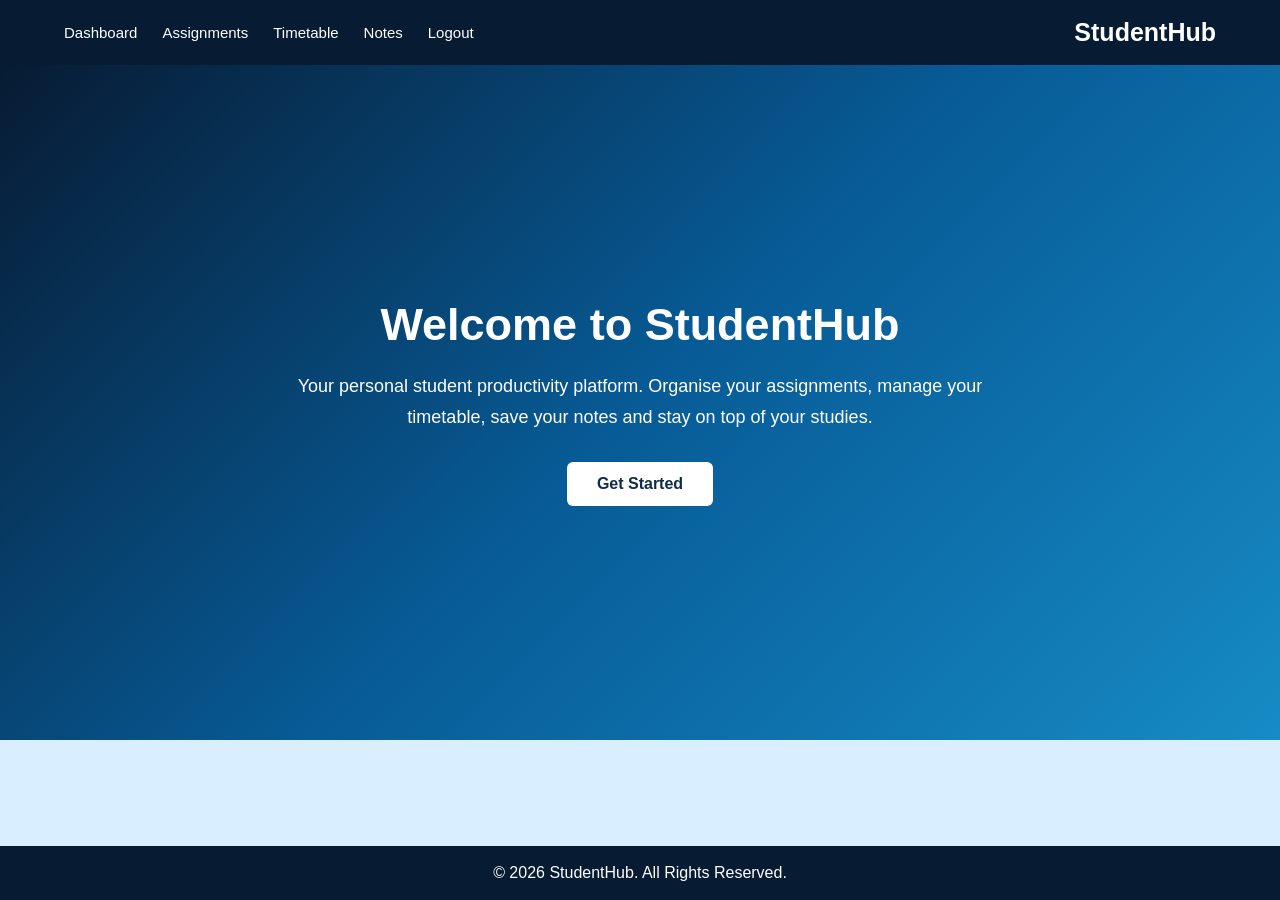
<file: index.html>
<!DOCTYPE html>
<html lang="en">
<head>
    <meta charset="UTF-8">
    <meta name="viewport" content="width=device-width, initial-scale=1.0">
    <title>StudentHub | Home</title>
    <link rel="stylesheet" href="style.css">
</head>
<body>

   
<header>
    <nav class="navbar">

        <ul>
            <li><a href="dashboard.html">Dashboard</a></li>
            <li><a href="assignments.html">Assignments</a></li>
            <li><a href="timetable.html">Timetable</a></li>
            <li><a href="notes.html">Notes</a></li>
            <li><a href="login.html" id="logoutLink">Logout</a></li>
        </ul>

        <h2>StudentHub</h2>

    </nav>
</header>


    <main>
        <section class="hero">
            <div class="hero-content">
                <h1>Welcome to StudentHub</h1>

                <p>
                    Your personal student productivity platform.
                    Organise your assignments, manage your timetable,
                    save your notes and stay on top of your studies.
                </p>

                <a href="signup.html" class="hero-button">Get Started</a>
            </div>
        </section>
    </main>

    <footer>
        <p>&copy; 2026 StudentHub. All Rights Reserved.</p>
    </footer>

</body>
</html>
</file>
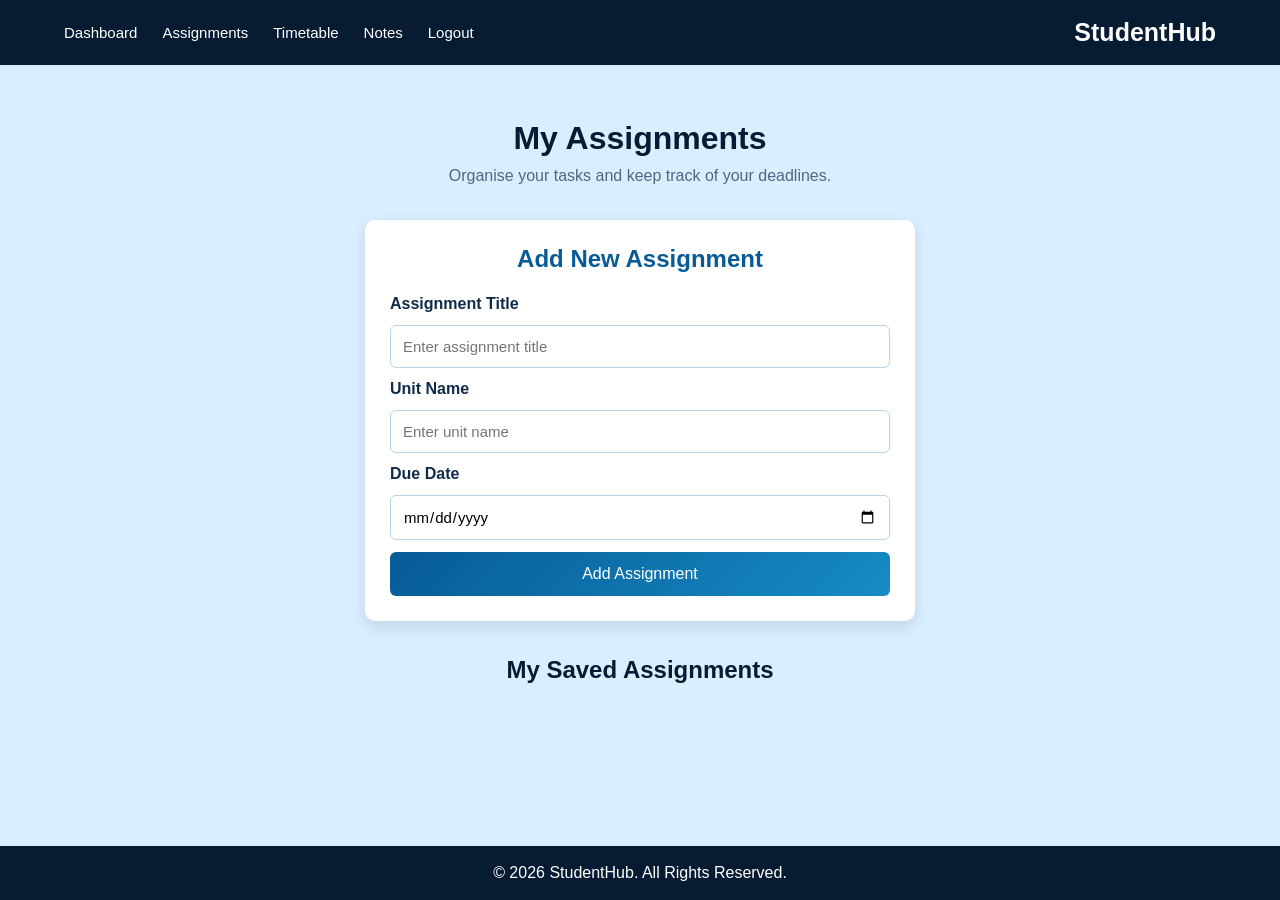
<file: assignments.html>
<!DOCTYPE html>
<html lang="en">
<head>
    <meta charset="UTF-8">
    <meta name="viewport" content="width=device-width, initial-scale=1.0">
    <title>StudentHub | Assignments</title>
    <link rel="stylesheet" href="style.css">
</head>
<body>

   
<header>
    <nav class="navbar">

        <ul>
            <li><a href="dashboard.html">Dashboard</a></li>
            <li><a href="assignments.html">Assignments</a></li>
            <li><a href="timetable.html">Timetable</a></li>
            <li><a href="notes.html">Notes</a></li>
            <li><a href="login.html" id="logoutLink">Logout</a></li>
        </ul>

        <h2>StudentHub</h2>

    </nav>
</header>


    <main class="assignments-page">

        <div class="page-heading">
            <h1>My Assignments</h1>
            <p>Organise your tasks and keep track of your deadlines.</p>
        </div>

        <form class="assignment-form" id="assignmentForm">

            <h2>Add New Assignment</h2>

            <label for="assignmentTitle">Assignment Title</label>
            <input type="text" id="assignmentTitle" placeholder="Enter assignment title" required>

            <label for="assignmentUnit">Unit Name</label>
            <input type="text" id="assignmentUnit" placeholder="Enter unit name" required>

            <label for="assignmentDate">Due Date</label>
            <input type="date" id="assignmentDate" required>

            <button type="submit">Add Assignment</button>

        </form>

        <section class="assignment-list" id="assignmentList">
            <h2>My Saved Assignments</h2>
        </section>

    </main>

    <footer>
        <p>&copy; 2026 StudentHub. All Rights Reserved.</p>
    </footer>

    <script src="js"></script>

</body>
</html>
</file>
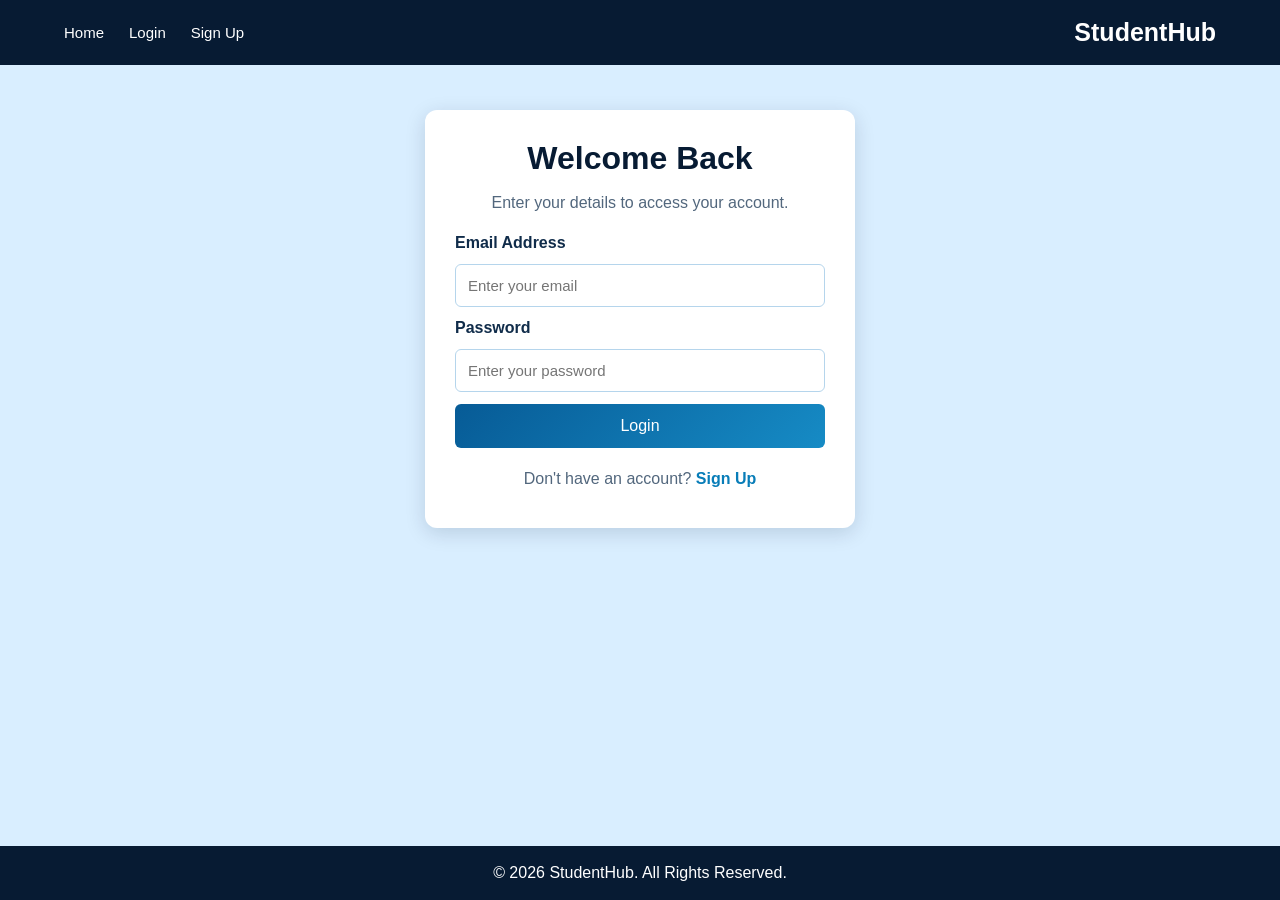
<file: dashboard.html>
<!DOCTYPE html>
<html lang="en">
<head>
    <meta charset="UTF-8">
    <meta name="viewport" content="width=device-width, initial-scale=1.0">
    <title>StudentHub | Dashboard</title>
    <link rel="stylesheet" href="style.css">
</head>
<body>

    
<header>
    <nav class="navbar">

        <ul>
            <li><a href="dashboard.html">Dashboard</a></li>
            <li><a href="assignments.html">Assignments</a></li>
            <li><a href="timetable.html">Timetable</a></li>
            <li><a href="notes.html">Notes</a></li>
            <li><a href="login.html" id="logoutLink">Logout</a></li>
        </ul>

        <h2>StudentHub</h2>

    </nav>
</header>


    <main class="dashboard">

        <div class="dashboard-welcome">
            <h1 id="dashboardWelcome">Welcome to StudentHub!</h1>
            <p>Manage your academic activities from one place.</p>
        </div>

        <div class="dashboard-cards">

            <div class="dashboard-card">
                <h2>Assignments</h2>
                <p>Keep track of your academic tasks and deadlines.</p>
                <h3 id="totalAssignments">0</h3>
                <a href="assignments.html">View Assignments</a>
            </div>

            <div class="dashboard-card">
                <h2>Study Timetable</h2>
                <p>Organise your study sessions and manage your time.</p>
                <h3 id="totalSessions">0</h3>
                <a href="timetable.html">View Timetable</a>
            </div>

            <div class="dashboard-card">
                <h2>My Notes</h2>
                <p>Save and access your important study notes.</p>
                <h3 id="totalNotes">0</h3>
                <a href="notes.html">View Notes</a>
            </div>

        </div>

    </main>

    <footer>
        <p>&copy; 2026 StudentHub. All Rights Reserved.</p>
    </footer>

    <script src="js"></script>

</body>
</html>
</file>
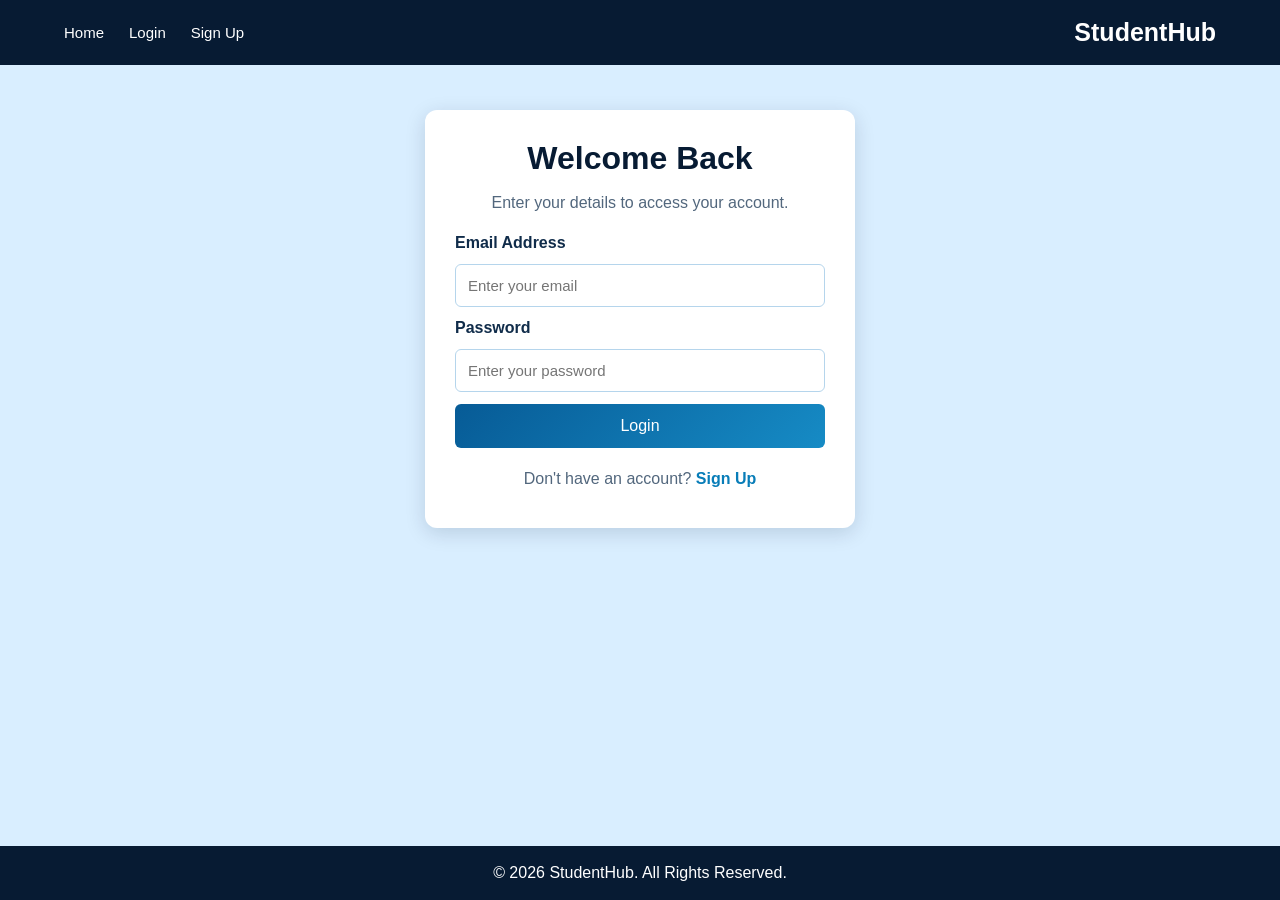
<file: login.html>
<!DOCTYPE html>
<html lang="en">
<head>
    <meta charset="UTF-8">
    <meta name="viewport" content="width=device-width, initial-scale=1.0">
    <title>StudentHub | Login</title>
    <link rel="stylesheet" href="style.css">
</head>
<body>

    
<header>
    <nav class="navbar">

        <ul>
            <li><a href="index.html">Home</a></li>
            <li><a href="login.html">Login</a></li>
            <li><a href="signup.html">Sign Up</a></li>
        </ul>

        <h2>StudentHub</h2>

    </nav>
</header>


    <main>
        <div class="login-container">

            <form class="login-form" id="loginForm">

                <h1>Welcome Back</h1>
                <p>Enter your details to access your account.</p>

                <label for="loginEmail">Email Address</label>
                <input type="email" id="loginEmail" placeholder="Enter your email" required>

                <label for="loginPassword">Password</label>
                <input type="password" id="loginPassword" placeholder="Enter your password" required>

                <button type="submit">Login</button>

                <p class="signup-link">
                    Don't have an account?
                    <a href="signup.html">Sign Up</a>
                </p>

            </form>

        </div>
    </main>

    <footer>
        <p>&copy; 2026 StudentHub. All Rights Reserved.</p>
    </footer>

    <script src="js"></script>

</body>
</html>
</file>
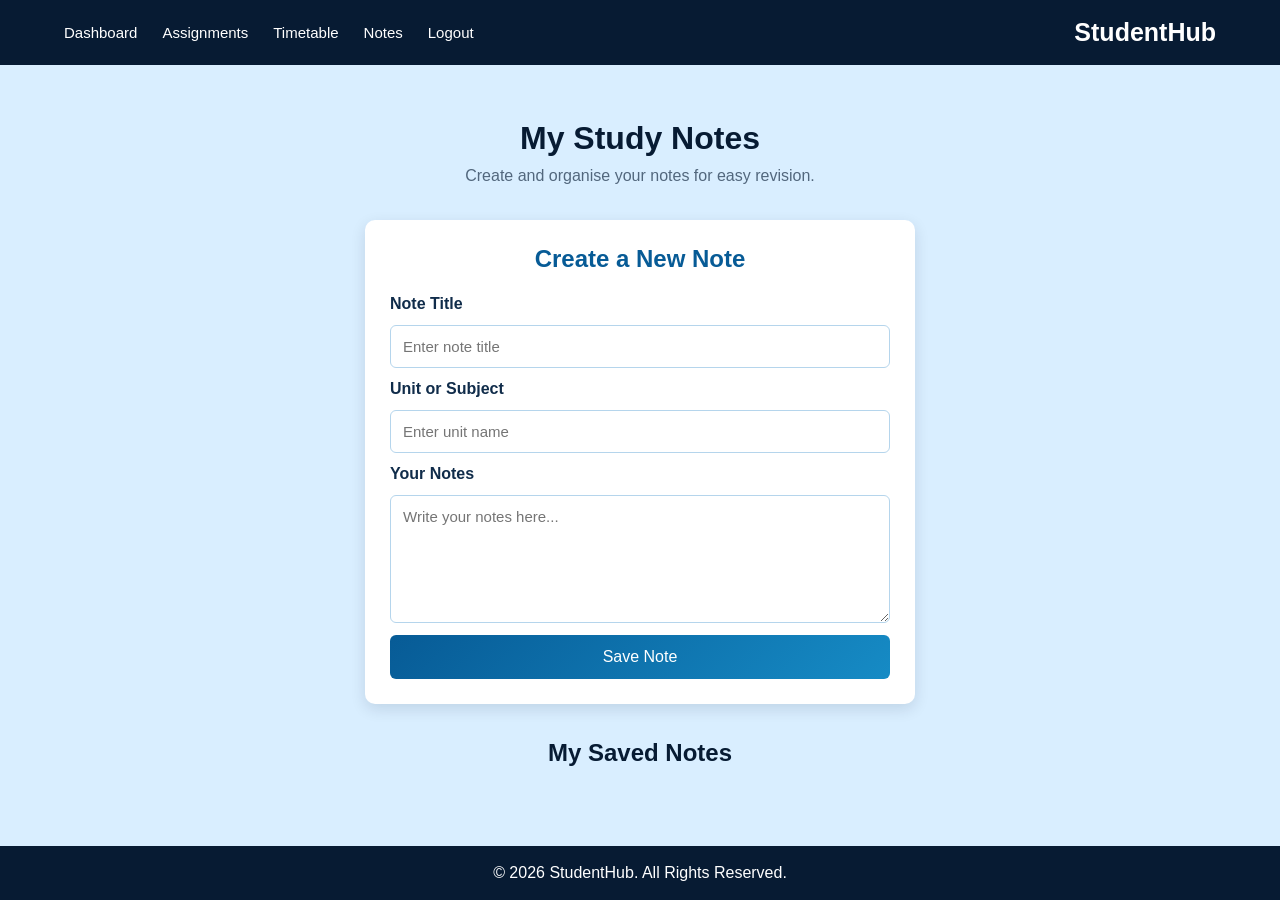
<file: notes.html>
<!DOCTYPE html>
<html lang="en">
<head>
    <meta charset="UTF-8">
    <meta name="viewport" content="width=device-width, initial-scale=1.0">
    <title>StudentHub | Notes</title>
    <link rel="stylesheet" href="style.css">
</head>
<body>

    
<header>
    <nav class="navbar">

        <ul>
            <li><a href="dashboard.html">Dashboard</a></li>
            <li><a href="assignments.html">Assignments</a></li>
            <li><a href="timetable.html">Timetable</a></li>
            <li><a href="notes.html">Notes</a></li>
            <li><a href="login.html" id="logoutLink">Logout</a></li>
        </ul>

        <h2>StudentHub</h2>

    </nav>
</header>


    <main class="notes-page">

        <div class="page-heading">
            <h1>My Study Notes</h1>
            <p>Create and organise your notes for easy revision.</p>
        </div>

        <form class="notes-form" id="notesForm">

            <h2>Create a New Note</h2>

            <label for="noteTitle">Note Title</label>
            <input type="text" id="noteTitle" placeholder="Enter note title" required>

            <label for="noteUnit">Unit or Subject</label>
            <input type="text" id="noteUnit" placeholder="Enter unit name" required>

            <label for="noteContent">Your Notes</label>
            <textarea id="noteContent" placeholder="Write your notes here..." rows="6" required></textarea>

            <button type="submit">Save Note</button>

        </form>

        <section class="saved-notes" id="savedNotes">
            <h2>My Saved Notes</h2>
        </section>

    </main>

    <footer>
        <p>&copy; 2026 StudentHub. All Rights Reserved.</p>
    </footer>

    <script src="js"></script>

</body>
</html>
</file>
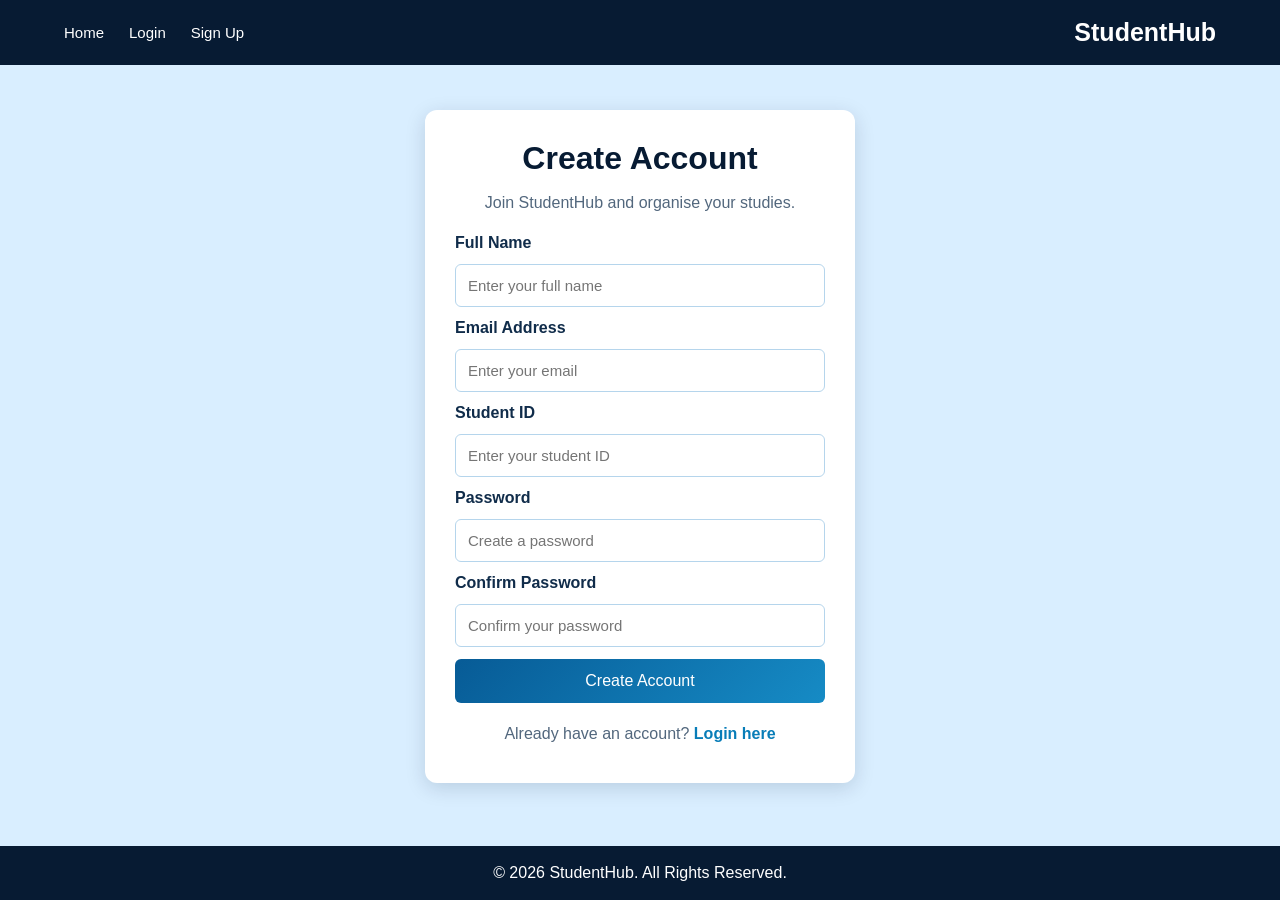
<file: signup.html>
<!DOCTYPE html>
<html lang="en">
<head>
    <meta charset="UTF-8">
    <meta name="viewport" content="width=device-width, initial-scale=1.0">
    <title>StudentHub | Sign Up</title>
    <link rel="stylesheet" href="style.css">
</head>
<body>

    
<header>
    <nav class="navbar">

        <ul>
            <li><a href="index.html">Home</a></li>
            <li><a href="login.html">Login</a></li>
            <li><a href="signup.html">Sign Up</a></li>
        </ul>

        <h2>StudentHub</h2>

    </nav>
</header>


    <main>
        <div class="signup-container">

            <form class="signup-form" id="signupForm">

                <h1>Create Account</h1>
                <p>Join StudentHub and organise your studies.</p>

                <label for="fullName">Full Name</label>
                <input type="text" id="fullName" placeholder="Enter your full name" required>

                <label for="email">Email Address</label>
                <input type="email" id="email" placeholder="Enter your email" required>

                <label for="studentId">Student ID</label>
                <input type="text" id="studentId" placeholder="Enter your student ID" required>

                <label for="password">Password</label>
                <input type="password" id="password" placeholder="Create a password" required>

                <label for="confirmPassword">Confirm Password</label>
                <input type="password" id="confirmPassword" placeholder="Confirm your password" required>

                <button type="submit">Create Account</button>

                <p class="login-link">
                    Already have an account?
                    <a href="login.html">Login here</a>
                </p>

            </form>

        </div>
    </main>

    <footer>
        <p>&copy; 2026 StudentHub. All Rights Reserved.</p>
    </footer>

    <script src="js"></script>

</body>
</html>
</file>
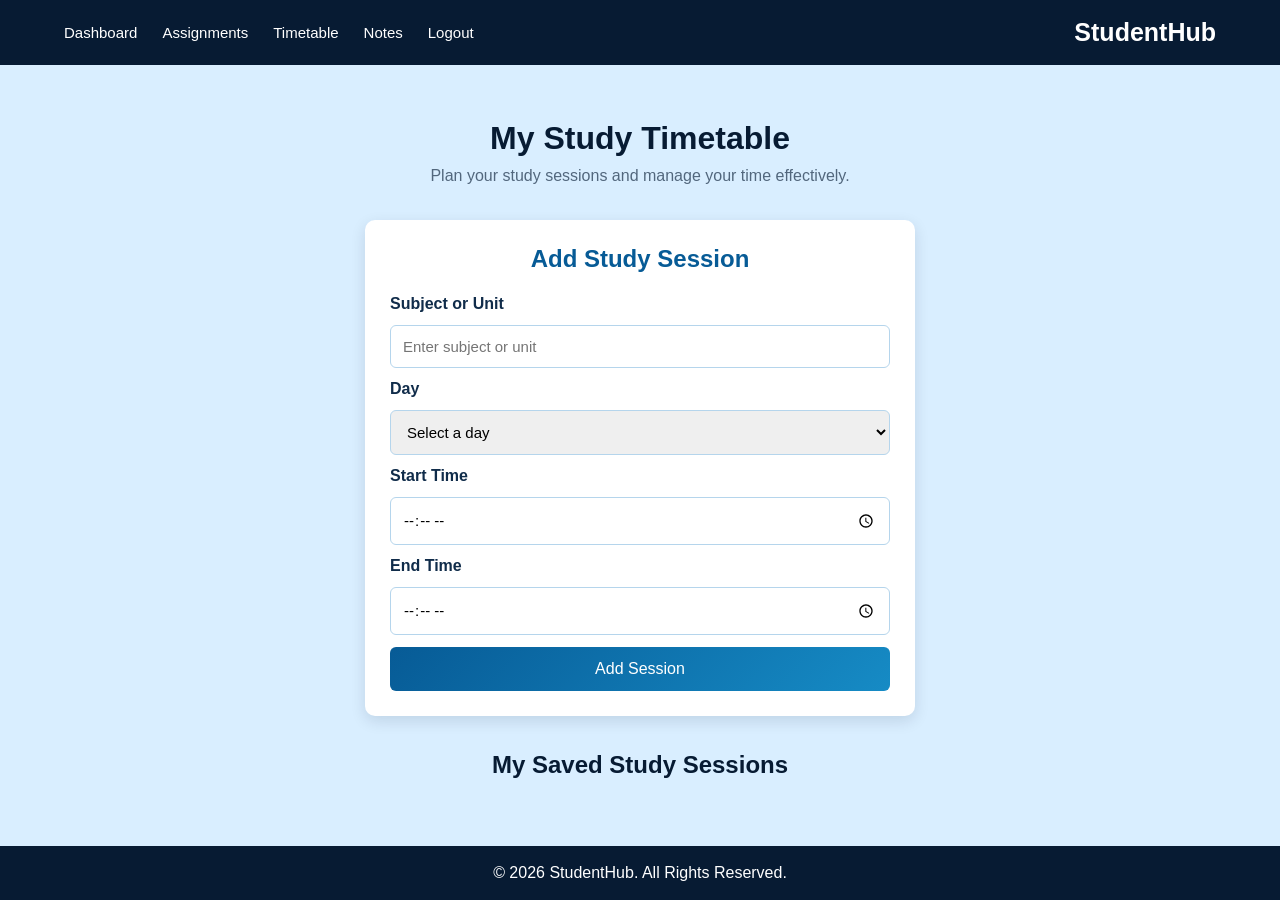
<file: timetable.html>
<!DOCTYPE html>
<html lang="en">
<head>
    <meta charset="UTF-8">
    <meta name="viewport" content="width=device-width, initial-scale=1.0">
    <title>StudentHub | Timetable</title>
    <link rel="stylesheet" href="style.css">
</head>
<body>

    
<header>
    <nav class="navbar">

        <ul>
            <li><a href="dashboard.html">Dashboard</a></li>
            <li><a href="assignments.html">Assignments</a></li>
            <li><a href="timetable.html">Timetable</a></li>
            <li><a href="notes.html">Notes</a></li>
            <li><a href="login.html" id="logoutLink">Logout</a></li>
        </ul>

        <h2>StudentHub</h2>

    </nav>
</header>


    <main class="timetable-page">

        <div class="page-heading">
            <h1>My Study Timetable</h1>
            <p>Plan your study sessions and manage your time effectively.</p>
        </div>

        <form class="timetable-form" id="timetableForm">

            <h2>Add Study Session</h2>

            <label for="subject">Subject or Unit</label>
            <input type="text" id="subject" placeholder="Enter subject or unit" required>

            <label for="day">Day</label>
            <select id="day" required>
                <option value="">Select a day</option>
                <option value="Monday">Monday</option>
                <option value="Tuesday">Tuesday</option>
                <option value="Wednesday">Wednesday</option>
                <option value="Thursday">Thursday</option>
                <option value="Friday">Friday</option>
                <option value="Saturday">Saturday</option>
                <option value="Sunday">Sunday</option>
            </select>

            <label for="startTime">Start Time</label>
            <input type="time" id="startTime" required>

            <label for="endTime">End Time</label>
            <input type="time" id="endTime" required>

            <button type="submit">Add Session</button>

        </form>

        <section class="timetable-list" id="timetableList">
            <h2>My Saved Study Sessions</h2>
        </section>

    </main>

    <footer>
        <p>&copy; 2026 StudentHub. All Rights Reserved.</p>
    </footer>

    <script src="js"></script>

</body>
</html>
</file>
<file: style.css>
* {
    margin: 0;
    padding: 0;
    box-sizing: border-box;
    font-family: Arial, sans-serif;
}

body {
    background-color: #D9EEFF;
    color: #102C4A;
    min-height: 100vh;
    display: flex;
    flex-direction: column;
}


/* HEADER */

header {
    background-color: #071B33;
    padding: 18px 5%;
}


.navbar {
    display: flex;
    justify-content: space-between;
    align-items: center;
}

.navbar h2 {
    color: white;
    font-size: 25px;
}

.navbar ul {
    display: flex;
    list-style: none;
    gap: 25px;
}


.navbar a {
    color: white;
    text-decoration: none;
    font-size: 15px;
    transition: 0.3s;
}

.navbar a:hover {
    color: #59C3FF;
}


/* HOMEPAGE */

.hero {
    min-height: 75vh;
    display: flex;
    justify-content: center;
    align-items: center;
    text-align: center;
    padding: 40px 8%;
    background: linear-gradient(135deg, #071B33, #075B96, #168BC5);
    color: white;
}

.hero-content {
    max-width: 750px;
}

.hero h1 {
    font-size: 45px;
    margin-bottom: 20px;
}

.hero p {
    font-size: 18px;
    line-height: 1.7;
    margin-bottom: 30px;
}

.hero-button {
    display: inline-block;
    background-color: white;
    color: #102C4A;
    padding: 13px 30px;
    border-radius: 6px;
    text-decoration: none;
    font-weight: bold;
    transition: 0.3s;
}

.hero-button:hover {
    background-color: #59C3FF;
    color: white;
}


/* SIGNUP AND LOGIN */

.signup-container,
.login-container {
    display: flex;
    justify-content: center;
    align-items: center;
    padding: 45px 20px;
}

.signup-form,
.login-form {
    background-color: white;
    width: 100%;
    max-width: 430px;
    padding: 30px;
    border-radius: 12px;
    box-shadow: 0 5px 20px rgba(7, 27, 51, 0.15);
    display: flex;
    flex-direction: column;
    gap: 12px;
}

.signup-form h1,
.login-form h1 {
    text-align: center;
    color: #071B33;
    margin-bottom: 5px;
}

.signup-form p,
.login-form p {
    text-align: center;
    color: #52677D;
    margin-bottom: 10px;
}

.signup-form label,
.login-form label {
    font-weight: bold;
    color: #102C4A;
}

.signup-form input,
.login-form input,
.assignment-form input,
.timetable-form input,
.timetable-form select,
.notes-form input,
.notes-form textarea {
    width: 100%;
    padding: 12px;
    border: 1px solid #B5D5EC;
    border-radius: 6px;
    outline: none;
    font-size: 15px;
}

.signup-form input:focus,
.login-form input:focus,
.assignment-form input:focus,
.timetable-form input:focus,
.timetable-form select:focus,
.notes-form input:focus,
.notes-form textarea:focus {
    border-color: #168BC5;
    box-shadow: 0 0 5px rgba(22, 139, 197, 0.3);
}

.signup-form button,
.login-form button,
.assignment-form button,
.timetable-form button,
.notes-form button {
    background: linear-gradient(135deg, #075B96, #168BC5);
    color: white;
    border: none;
    padding: 13px;
    border-radius: 6px;
    font-size: 16px;
    cursor: pointer;
    transition: 0.3s;
}

.signup-form button:hover,
.login-form button:hover,
.assignment-form button:hover,
.timetable-form button:hover,
.notes-form button:hover {
    background: #071B33;
}

.login-link,
.signup-link {
    margin-top: 10px;
}

.login-link a,
.signup-link a {
    color: #087DB8;
    font-weight: bold;
    text-decoration: none;
}


/* PAGE HEADINGS */

.page-heading {
    text-align: center;
    padding: 35px 15px;
}

.page-heading h1 {
    color: #071B33;
    font-size: 32px;
    margin-bottom: 10px;
}

.page-heading p {
    color: #52677D;
}


/* DASHBOARD */

.dashboard {
    padding: 35px 5%;
    flex: 1;
}

.dashboard-welcome {
    text-align: center;
    margin-bottom: 40px;
}

.dashboard-welcome h1 {
    font-size: 32px;
    margin-bottom: 10px;
    color: #071B33;
}

.dashboard-cards {
    display: flex;
    justify-content: center;
    flex-wrap: wrap;
    gap: 25px;
}

.dashboard-card {
    background-color: white;
    padding: 25px;
    width: 280px;
    border-radius: 10px;
    text-align: center;
    box-shadow: 0 5px 15px rgba(7, 27, 51, 0.12);
}

.dashboard-card h2 {
    color: #075B96;
    margin-bottom: 15px;
}

.dashboard-card p {
    line-height: 1.6;
    margin-bottom: 15px;
}

.dashboard-card h3 {
    font-size: 32px;
    color: #168BC5;
    margin-bottom: 15px;
}

.dashboard-card a {
    display: inline-block;
    background-color: #075B96;
    color: white;
    padding: 10px 18px;
    border-radius: 5px;
    text-decoration: none;
}

.dashboard-card a:hover {
    background-color: #071B33;
}


/* ASSIGNMENTS, TIMETABLE AND NOTES */

.assignments-page,
.timetable-page,
.notes-page {
    flex: 1;
    padding: 20px 5% 40px;
}

.assignment-form,
.timetable-form,
.notes-form {
    background-color: white;
    max-width: 550px;
    margin: 0 auto 35px;
    padding: 25px;
    border-radius: 10px;
    box-shadow: 0 5px 15px rgba(7, 27, 51, 0.12);
    display: flex;
    flex-direction: column;
    gap: 12px;
}

.assignment-form h2,
.timetable-form h2,
.notes-form h2 {
    text-align: center;
    color: #075B96;
    margin-bottom: 10px;
}

.assignment-form label,
.timetable-form label,
.notes-form label {
    font-weight: bold;
    color: #102C4A;
}

.notes-form textarea {
    resize: vertical;
}


/* SAVED ITEMS */

.assignment-list,
.timetable-list,
.saved-notes {
    max-width: 900px;
    margin: 0 auto;
}

.assignment-list > h2,
.timetable-list > h2,
.saved-notes > h2 {
    text-align: center;
    color: #071B33;
    margin-bottom: 20px;
}

.assignment-card,
.timetable-card,
.note-card {
    background-color: white;
    padding: 20px;
    margin-bottom: 18px;
    border-radius: 9px;
    box-shadow: 0 4px 12px rgba(7, 27, 51, 0.1);
}

.assignment-card h3,
.timetable-card h3,
.note-card h3 {
    color: #075B96;
    margin-bottom: 10px;
}

.assignment-card p,
.timetable-card p,
.note-card p {
    margin-bottom: 10px;
    line-height: 1.6;
}

.assignment-card button,
.timetable-card button,
.note-card button {
    background-color: #075B96;
    color: white;
    border: none;
    padding: 9px 16px;
    margin: 8px 8px 0 0;
    border-radius: 5px;
    cursor: pointer;
}

.assignment-card button:hover,
.timetable-card button:hover,
.note-card button:hover {
    background-color: #071B33;
}


/* FOOTER */

footer {
    background-color: #071B33;
    color: white;
    text-align: center;
    padding: 18px;
    margin-top: auto;
}


/* RESPONSIVE DESIGN */

@media (max-width: 700px) {
    .navbar {
        flex-direction: column;
        gap: 15px;
    }

    .navbar ul {
        flex-wrap: wrap;
        justify-content: center;
        gap: 15px;
    }

    .hero h1 {
        font-size: 32px;
    }

    .hero p {
        font-size: 16px;
    }

    .dashboard-cards {
        flex-direction: column;
        align-items: center;
    }

    .dashboard-card {
        width: 100%;
        max-width: 350px;
    }
}
</file>
